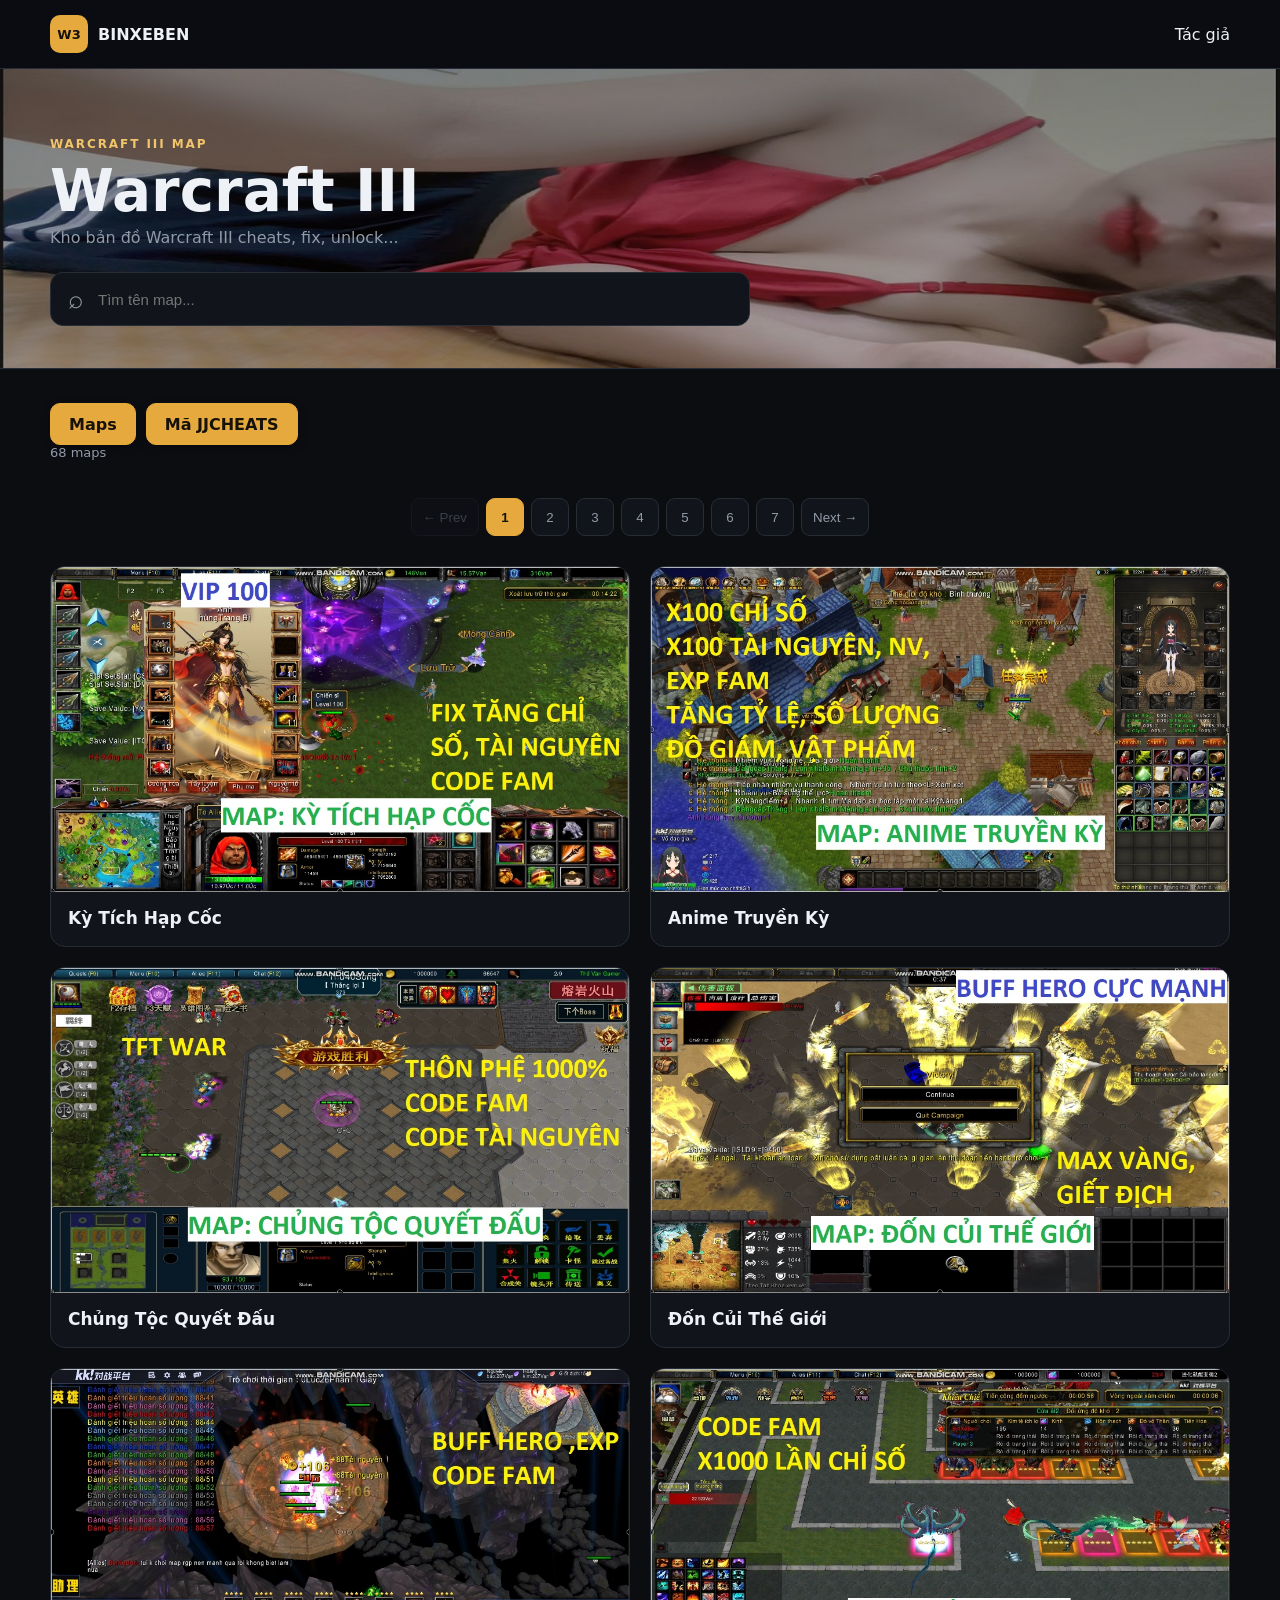
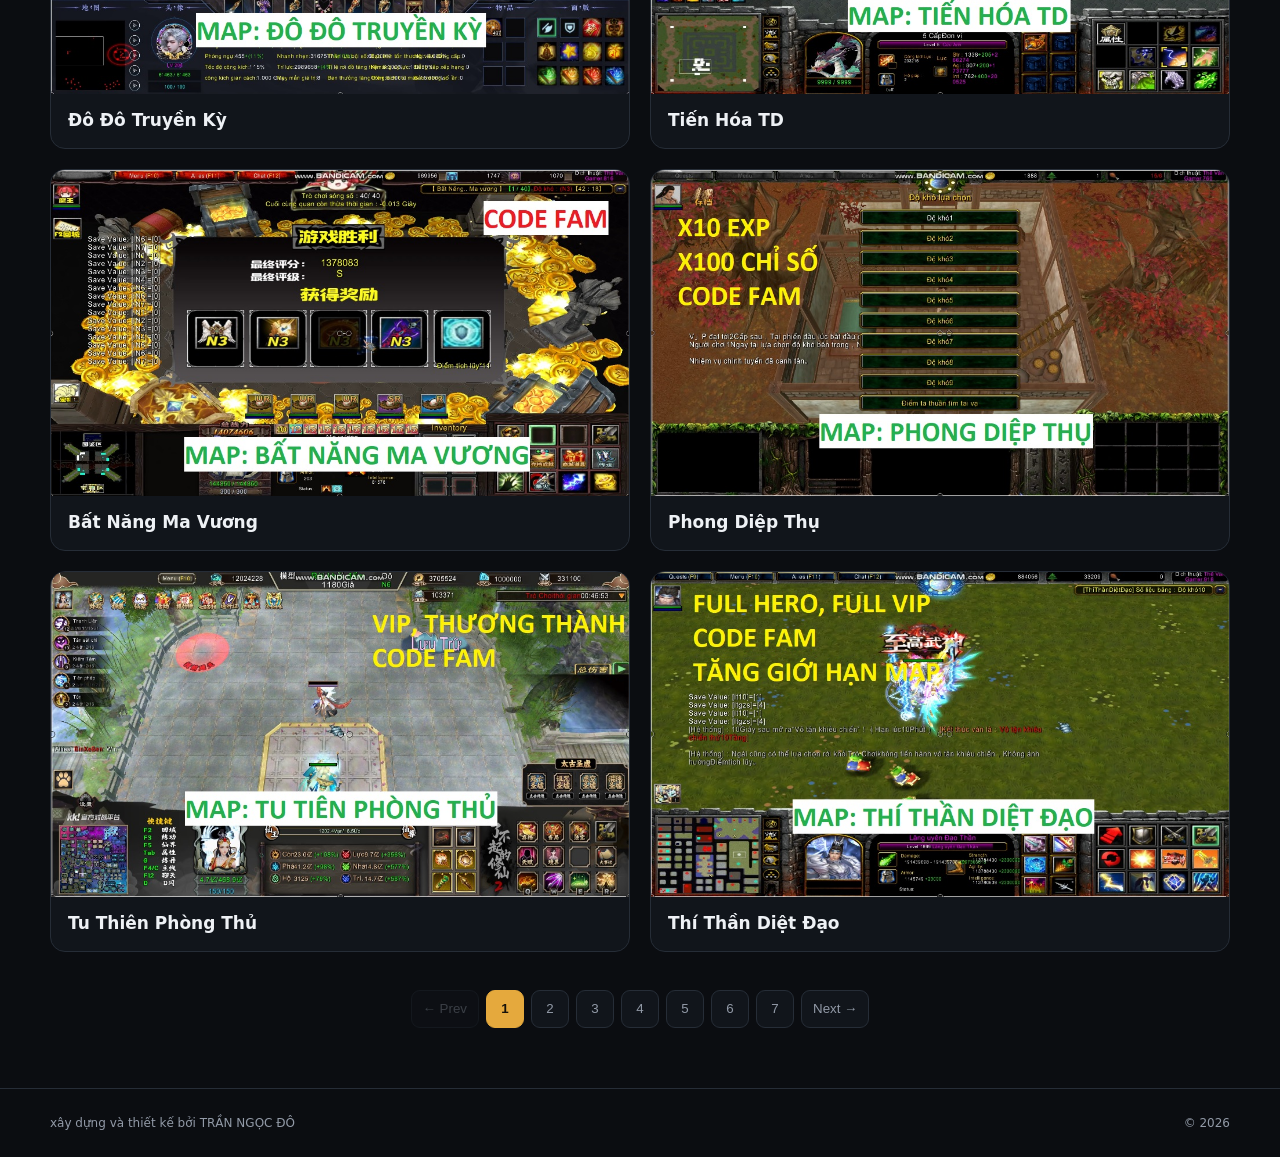
<file: index.html>
<!DOCTYPE html>
<html lang="vi">
<head>
  <meta charset="UTF-8">
  <meta name="viewport" content="width=device-width, initial-scale=1.0">
  <meta name="description" content="Warcraft III Maps Archive - Kho lưu trữ bản đồ Warcraft III, custom maps, tower defense, RPG, survival, cheats và các bản đồ được chỉnh sửa, chia sẻ bởi cộng đồng.">
  <meta name="robots" content="index,follow">
  <link rel="canonical" href="https://binxebenwar.netlify.app/">
  <meta property="og:type" content="website">
  <meta property="og:site_name" content="BINXEBEN - Warcraft III Maps">
  <meta property="og:title" content="Warcraft III Maps Archive | BINXEBEN">
  <meta property="og:description" content="Kho lưu trữ bản đồ Warcraft III: custom maps, Tower Defense, RPG, Survival, cheats và nhiều bản đồ khác.">
  <meta property="og:url" content="https://binxebenwar.netlify.app/">
  <meta property="og:image" content="https://binxebenwar.netlify.app/assets/anhnen.jpg">
  <meta name="twitter:card" content="summary_large_image">
  <title>Warcraft III Maps Archive | BINXEBEN</title>
  <link rel="icon" type="image/png" href="/favicon.png">
  <link rel="stylesheet" href="style.css">
  <script type="application/ld+json">
  {
    "@context": "https://schema.org",
    "@type": "CollectionPage",
    "name": "Warcraft III Maps Archive",
    "url": "https://binxebenwar.netlify.app/",
    "description": "Kho lưu trữ bản đồ Warcraft III, custom maps, cheats và nội dung dành cho cộng đồng người chơi.",
    "inLanguage": "vi"
  }
  </script>
</head>
<body>
<header class="site-header">
  <div class="container header-inner">
    <a class="brand" href="index.html"><span class="brand-mark">W3</span><span>BINXEBEN</span></a>
    <nav><a class="active" href="https://tranngocdo.netlify.app/">Tác giả</a></nav>
  </div>
</header>

<main>
  <section class="hero">
    <div class="container">
      <span class="eyebrow">WARCRAFT III MAP</span>
      <h1>Warcraft III</h1>
      <p>Kho bản đồ Warcraft III cheats, fix, unlock...</p>
      <div class="search-box">
        <span>⌕</span>
        <input id="searchInput" type="search" placeholder="Tìm tên map..." autocomplete="off">
      </div>
    </div>
  </section>

  <section class="container content">
    <div class="toolbar">
  <div>
    <div class="toolbar-title">

      <a href="index.html" class="maps-title">
        Maps
      </a>

      <a href="cheats.html" class="section-btn">
        Mã JJCHEATS
      </a>

    </div>

    <p id="resultCount"></p>
  </div>
</div>
<div id="paginationTop" class="pagination pagination-top"></div>
<div id="mapGrid" class="map-grid"></div>

<div id="emptyState" class="empty hidden">
  <h3>Không tìm thấy map</h3>
  <p>Thử tên khác.</p>
</div>

<div id="pagination" class="pagination"></div>
  </section>
</main>

<footer>
  <div class="container footer-inner">
    <span>xây dựng và thiết kế bởi TRẦN NGỌC ĐÔ</span>
    <span>© <span id="year"></span></span>
  </div>
</footer>

<script src="app.js"></script>
</body>
</html>
</file>
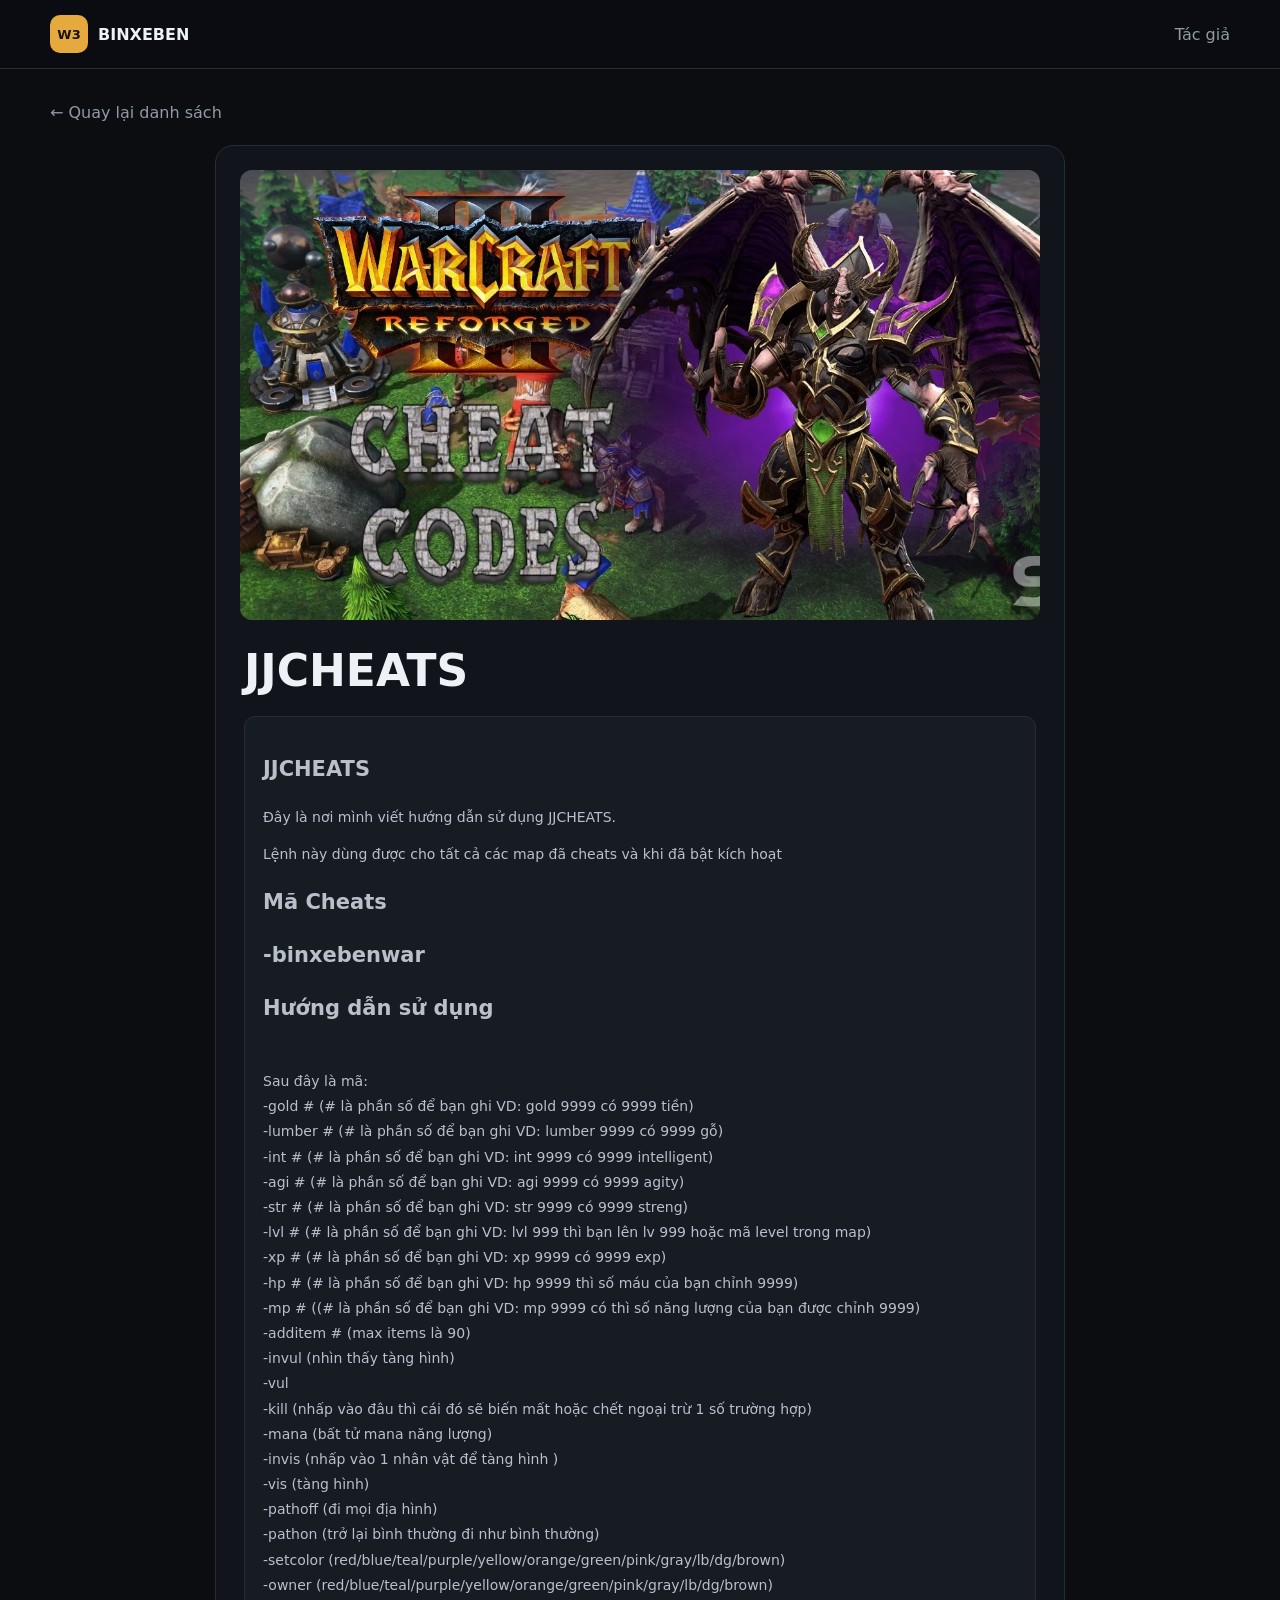
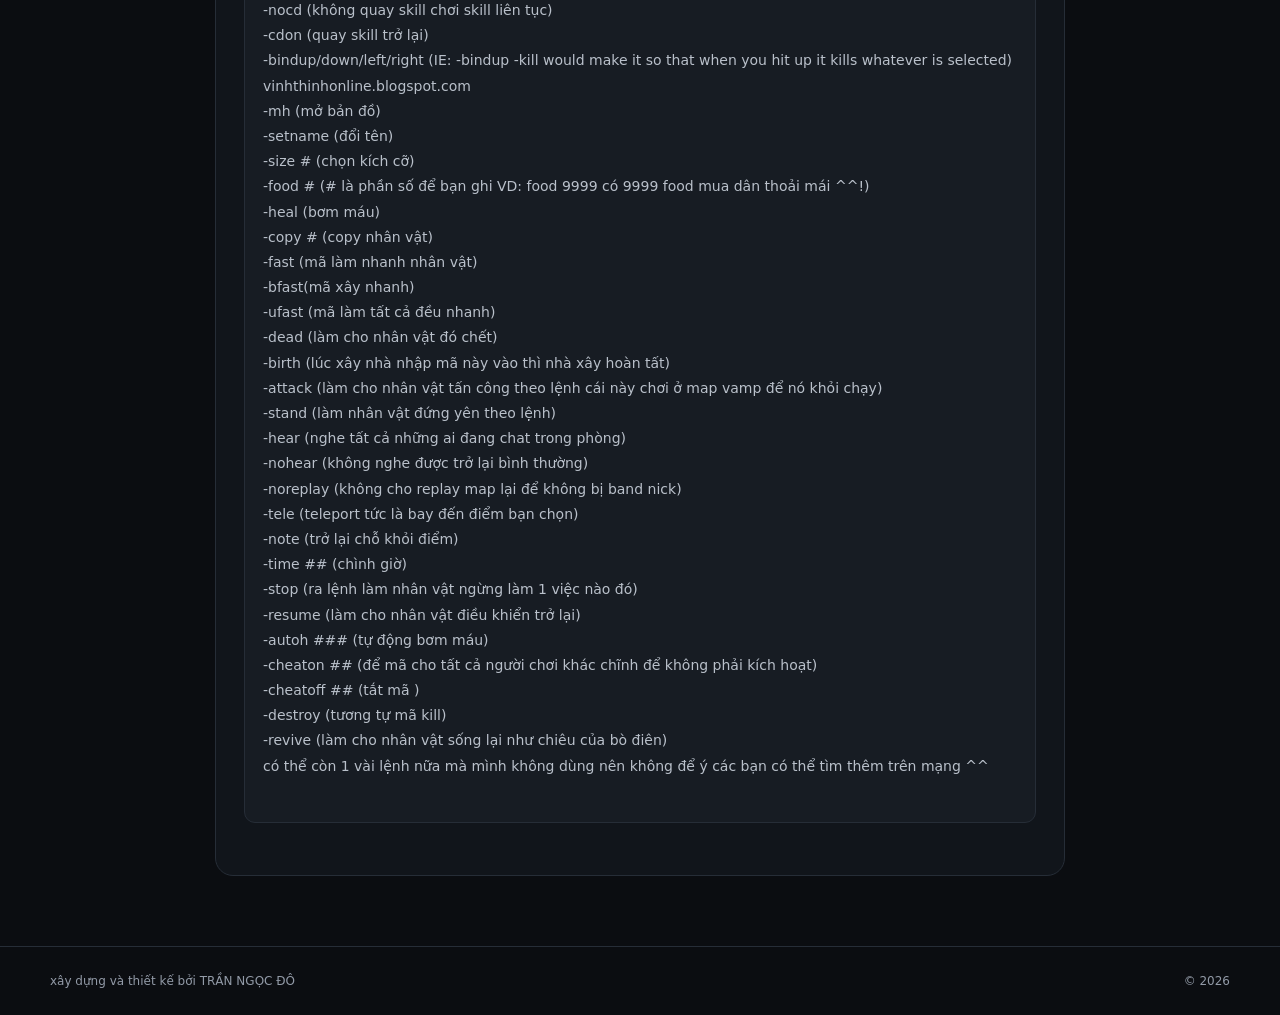
<file: cheats.html>
<!DOCTYPE html>
<html lang="vi">
<head>
  <meta charset="UTF-8">
  <meta name="viewport" content="width=device-width, initial-scale=1.0">
  <meta name="description" content="Hướng dẫn sử dụng JJCHEATS trong Warcraft III: mã lệnh, cheats, cách kích hoạt và các lệnh hỗ trợ trong game tại BINXEBEN.">
  <meta name="robots" content="index,follow">
  <link rel="canonical" href="https://binxebenwar.netlify.app/cheats.html">
  <meta property="og:type" content="article">
  <meta property="og:site_name" content="BINXEBEN - Warcraft III Maps">
  <meta property="og:title" content="JJCHEATS - Warcraft III Cheats | BINXEBEN">
  <meta property="og:description" content="Hướng dẫn và danh sách mã lệnh JJCHEATS dành cho Warcraft III.">
  <meta property="og:url" content="https://binxebenwar.netlify.app/cheats.html">
  <meta property="og:image" content="https://binxebenwar.netlify.app/assets/jjcheats.jpg">
  <title>JJCHEATS - Warcraft III Cheats | BINXEBEN</title>
  <link rel="icon" type="image/png" href="/favicon.png">
  <link rel="stylesheet" href="style.css">
</head>

<body>

<header class="site-header">
  <div class="container header-inner">

    <a class="brand" href="index.html">
      <span class="brand-mark">W3</span>
      <span>BINXEBEN</span>
    </a>

    <nav>
      <a href="https://tranngocdo.netlify.app/">
        Tác giả
      </a>
    </nav>

  </div>
</header>


<main class="container detail-page">

  <a class="back" href="index.html">
    ← Quay lại danh sách
  </a>

  <article class="detail-card">

    <div class="detail-image">
      <img
        src="assets/jjcheats.jpg"
        alt="JJCHEATS">
    </div>


    <div class="detail-info">

      <h1>JJCHEATS</h1>

      <div class="notes">

        <h2>JJCHEATS</h2>

        <p>
          Đây là nơi mình viết hướng dẫn sử dụng JJCHEATS.
        </p>

        <p>
          Lệnh này dùng được cho tất cả các map đã cheats và khi đã bật kích hoạt
        </p>


        <h2>Mã Cheats</h2>

        <p>
         <h2> -binxebenwar </h2>
        </p>

        


        <h2>Hướng dẫn sử dụng</h2>

        <div class="notes-text">
Sau đây là mã:
-gold # (# là phần số để bạn ghi VD: gold 9999 có 9999 tiền)
-lumber # (# là phần số để bạn ghi VD: lumber 9999 có 9999 gỗ)
-int # (# là phần số để bạn ghi VD: int 9999 có 9999 intelligent)
-agi # (# là phần số để bạn ghi VD: agi 9999 có 9999 agity)
-str # (# là phần số để bạn ghi VD: str 9999 có 9999 streng)
-lvl # (# là phần số để bạn ghi VD: lvl 999 thì bạn lên lv 999 hoặc mã level trong map)
-xp # (# là phần số để bạn ghi VD: xp 9999 có 9999 exp)
-hp # (# là phần số để bạn ghi VD: hp 9999 thì số máu của bạn chỉnh 9999)
-mp # ((# là phần số để bạn ghi VD: mp 9999 có thì số năng lượng của bạn được chỉnh 9999)
-additem # (max items là 90)
-invul (nhìn thấy tàng hình)
-vul
-kill (nhấp vào đâu thì cái đó sẽ biến mất hoặc chết ngoại trừ 1 số trường hợp)
-mana (bất tử mana năng lượng)
-invis (nhấp vào 1 nhân vật để tàng hình )
-vis (tàng hình)
-pathoff (đi mọi địa hình)
-pathon (trở lại bình thường đi như bình thường)
-setcolor (red/blue/teal/purple/yellow/orange/green/pink/gray/lb/dg/brown)
-owner (red/blue/teal/purple/yellow/orange/green/pink/gray/lb/dg/brown)
-nocd (không quay skill chơi skill liên tục)
-cdon (quay skill trở lại)
-bindup/down/left/right (IE: -bindup -kill would make it so that when you hit up it kills whatever is selected)
vinhthinhonline.blogspot.com
-mh (mở bản đồ)
-setname (đổi tên)
-size # (chọn kích cỡ)
-food # (# là phần số để bạn ghi VD: food 9999 có 9999 food mua dân thoải mái ^^!)
-heal (bơm máu)
-copy # (copy nhân vật)
-fast (mã làm nhanh nhân vật)
-bfast(mã xây nhanh)
-ufast (mã làm tất cả đều nhanh)
-dead (làm cho nhân vật đó chết)
-birth (lúc xây nhà nhập mã này vào thì nhà xây hoàn tất)
-attack (làm cho nhân vật tấn công theo lệnh cái này chơi ở map vamp để nó khỏi chạy)
-stand (làm nhân vật đứng yên theo lệnh)
-hear (nghe tất cả những ai đang chat trong phòng)
-nohear (không nghe được trở lại bình thường)
-noreplay (không cho replay map lại để không bị band nick)
-tele (teleport tức là bay đến điểm bạn chọn)
-note (trở lại chỗ khỏi điểm)
-time ## (chình giờ)
-stop (ra lệnh làm nhân vật ngừng làm 1 việc nào đó)
-resume (làm cho nhân vật điều khiển trở lại)
-autoh ### (tự động bơm máu)
-cheaton ## (để mã cho tất cả người chơi khác chĩnh để không phải kích hoạt)
-cheatoff ## (tắt mã )
-destroy (tương tự mã kill)
-revive (làm cho nhân vật sống lại như chiêu của bò điên)
có thể còn 1 vài lệnh nữa mà mình không dùng nên không để ý các bạn có thể tìm thêm trên mạng ^^
       </div>

      </div>

    </div>

  </article>

</main>


<footer>
  <div class="container footer-inner">

    <span>
      xây dựng và thiết kế bởi TRẦN NGỌC ĐÔ
    </span>

    <span>
      © <span id="year"></span>
    </span>

  </div>
</footer>


<script>
  document.getElementById("year").textContent =
    new Date().getFullYear();
</script>

</body>
</html>
</file>
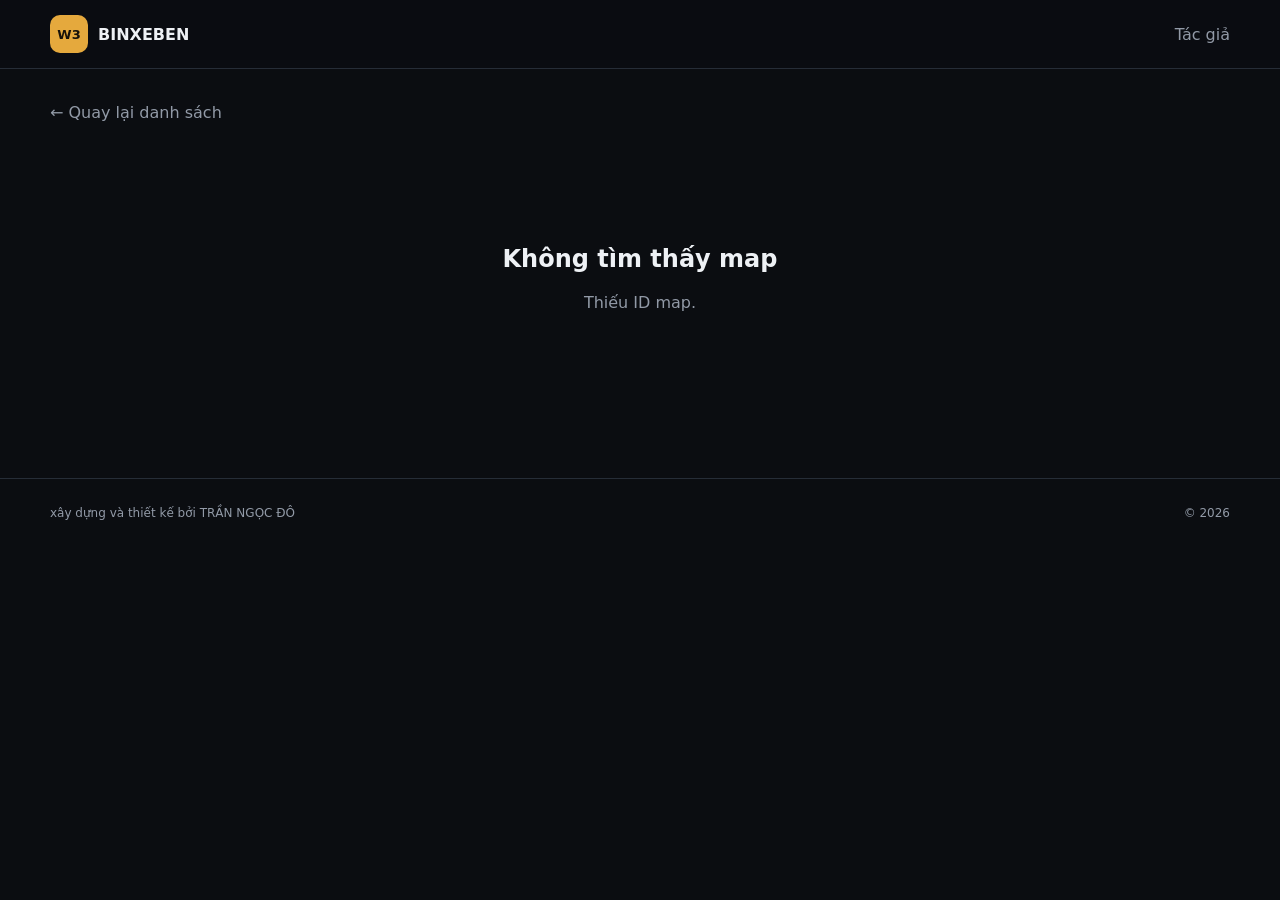
<file: map.html>
<!DOCTYPE html>
<html lang="vi">
<head>
  <meta charset="UTF-8">
  <meta name="viewport" content="width=device-width, initial-scale=1.0">
  <meta name="description" content="Thông tin, hình ảnh, ghi chú và liên kết tải bản đồ Warcraft III trong kho BINXEBEN.">
  <meta name="robots" content="index,follow">
  <link rel="canonical" href="https://binxebenwar.netlify.app/map.html">
  <meta property="og:type" content="article">
  <meta property="og:site_name" content="BINXEBEN - Warcraft III Maps">
  <meta property="og:title" content="Warcraft III Map | BINXEBEN">
  <meta property="og:description" content="Thông tin và tải bản đồ Warcraft III tại BINXEBEN.">
  <meta property="og:url" content="https://binxebenwar.netlify.app/map.html">
  <meta name="twitter:card" content="summary_large_image">
  <title>Warcraft III Map | BINXEBEN</title>
  <link rel="icon" type="image/png" href="/favicon.png">
  <link rel="stylesheet" href="style.css">
</head>
<body>
<header class="site-header">
  <div class="container header-inner">
    <a class="brand" href="index.html"><span class="brand-mark">W3</span><span>BINXEBEN</span></a>
    <nav><a href="https://tranngocdo.netlify.app/">Tác giả</a></nav>
  </div>
</header>

<main class="container detail-page">
  <a class="back" id="backBtn" href="index.html">← Quay lại danh sách</a>
  <div id="detail"></div>
</main>

<footer>
  <div class="container footer-inner">
    <span>xây dựng và thiết kế bởi TRẦN NGỌC ĐÔ</span>
    <span>© <span id="year"></span></span>
  </div>
</footer>

<script>
const params = new URLSearchParams(location.search);
const id = params.get("id");
const detail = document.getElementById("detail");
const page = Number(params.get("page")) || 1;

document.getElementById("backBtn").href =
  page > 1 ? `index.html?page=${page}` : "index.html";

function esc(v) {
  return String(v ?? "").replace(/[&<>"']/g, c => ({
    "&":"&amp;", "<":"&lt;", ">":"&gt;", '"':"&quot;", "'":"&#039;"
  }[c]));
}

// SEO metadata is updated from the same JSON record already used by this page.
function updateMapSEO(map) {
  const title = `${map.name} - Warcraft III Map | BINXEBEN`;
  const plainNotes = String(map.notes ?? "")
    .replace(/<[^>]*>/g, " ")
    .replace(/\\s+/g, " ")
    .trim();
  const description = (plainNotes || `Thông tin và tải bản đồ Warcraft III ${map.name} tại BINXEBEN.`)
    .slice(0, 155);
  const pageUrl = `https://binxebenwar.netlify.app/map.html?id=${encodeURIComponent(map.id || id)}`;
  const imageUrl = map.image
    ? new URL(map.image, "https://binxebenwar.netlify.app/").href
    : "https://binxebenwar.netlify.app/assets/anhnen.jpg";

  document.title = title;
  const setMeta = (selector, value, attr = "content") => {
    const element = document.querySelector(selector);
    if (element) element.setAttribute(attr, value);
  };
  setMeta('meta[name="description"]', description);
  setMeta('link[rel="canonical"]', pageUrl, "href");
  setMeta('meta[property="og:title"]', title);
  setMeta('meta[property="og:description"]', description);
  setMeta('meta[property="og:url"]', pageUrl);
  setMeta('meta[property="og:image"]', imageUrl);

  let structuredData = document.getElementById("mapStructuredData");
  if (!structuredData) {
    structuredData = document.createElement("script");
    structuredData.type = "application/ld+json";
    structuredData.id = "mapStructuredData";
    document.head.appendChild(structuredData);
  }
  structuredData.textContent = JSON.stringify({
    "@context": "https://schema.org",
    "@type": "CreativeWork",
    "name": map.name,
    "description": description,
    "url": pageUrl,
    "image": imageUrl,
    "inLanguage": "vi",
    "genre": "Warcraft III custom map"
  });
}

async function loadMap() {
  if (!id) {
    detail.innerHTML = `<div class="empty"><h2>Không tìm thấy map</h2><p>Thiếu ID map.</p></div>`;
    return;
  }

  try {
    const res = await fetch(`./data/maps/${encodeURIComponent(id)}.json`, { cache: "no-cache" });
    if (!res.ok) throw new Error(`HTTP ${res.status}`);
    const map = await res.json();

    updateMapSEO(map);
    detail.innerHTML = `
      <article class="detail-card">
        <div class="detail-image">
          <img src="${esc(map.image)}"
               alt="${esc(map.name)}"
               onerror="this.src='assets/placeholder.svg'">
        </div>

        <div class="detail-info">
          <h1>${esc(map.name)}</h1>
          <div class="notes">
            ${map.notes ? esc(map.notes).replace(/\n/g, "<br>") : "Chưa có ghi chú cho map này."}
          </div>

          <div class="action-buttons">
            ${map.downloadUrl ? `
              <a class="download-btn" href="${esc(map.downloadUrl)}" target="_blank" rel="noopener noreferrer">
                ↓ DOWNLOAD
              </a>` : ""}
            ${map.downloadUrl2 ? `
              <a class="download-btn" href="${esc(map.downloadUrl2)}" target="_blank" rel="noopener noreferrer">
                ↓ DOWNLOAD v2
              </a>` : ""}
            ${map.videoUrl ? `
              <a class="video-btn" href="${esc(map.videoUrl)}" target="_blank" rel="noopener noreferrer">
                ▶ XEM VIDEO HƯỚNG DẪN
              </a>` : ""}
          </div>
        </div>
      </article>
    `;
  } catch (err) {
    console.error("Lỗi tải map:", err);
    detail.innerHTML = `
      <div class="empty">
        <h2>Không tải được dữ liệu map</h2>
        <p>Kiểm tra file <b>data/maps/${esc(id)}.json</b>.</p>
      </div>`;
  }
}

document.getElementById("year").textContent = new Date().getFullYear();
loadMap();
</script>
</body>
</html>
</file>
<file: style.css>
:root {
  --bg: #0b0d11;
  --panel: #11151b;
  --panel2: #171c23;
  --text: #eef1f5;
  --muted: #929aa7;
  --line: #262d37;
  --accent: #e5a93d;
  --accent2: #f2c56b;
  --max: 1180px;
}

* { box-sizing: border-box; }

html { scroll-behavior: smooth; }

body {
  margin: 0;
  background: var(--bg);
  color: var(--text);
  font-family: Inter, system-ui, -apple-system, BlinkMacSystemFont, "Segoe UI", sans-serif;
}

a { color: inherit; text-decoration: none; }

.container {
  width: min(var(--max), calc(100% - 32px));
  margin: 0 auto;
}

.site-header {
  position: sticky;
  top: 0;
  z-index: 10;
  background: rgba(11,13,17,.94);
  backdrop-filter: blur(14px);
  border-bottom: 1px solid var(--line);
}

.header-inner {
  height: 68px;
  display: flex;
  align-items: center;
  justify-content: space-between;
}

.brand {
  display: flex;
  align-items: center;
  gap: 10px;
  font-weight: 800;
}

.brand-mark {
  width: 38px;
  height: 38px;
  display: grid;
  place-items: center;
  border-radius: 10px;
  background: var(--accent);
  color: #16120a;
  font-size: 13px;
  font-weight: 900;
}

nav { display: flex; gap: 24px; color: var(--muted); }
nav a:hover, nav a.active { color: var(--text); }

.hero {
  padding: 64px 0 42px;
  border-bottom: 1px solid var(--line);

  background-image:
    linear-gradient(rgba(0, 0, 0, 0.45), rgba(0, 0, 0, 0.30)),
    url("assets/anhnen1.jpg");

  background-size: cover;
  background-position: center;
  background-repeat: no-repeat;
}

.eyebrow {
  color: var(--accent2);
  font-size: 12px;
  font-weight: 800;
  letter-spacing: .16em;
}

.hero h1 {
  margin: 10px 0 8px;
  font-size: clamp(38px, 5vw, 58px);
  line-height: 1;
}

.hero p {
  margin: 0 0 25px;
  color: var(--muted);
}

.search-box {
  max-width: 700px;
  height: 54px;
  display: flex;
  align-items: center;
  gap: 12px;
  padding: 0 17px;
  border: 1px solid var(--line);
  border-radius: 13px;
  background: var(--panel);
}

.search-box span { color: var(--muted); font-size: 26px; }

.search-box input {
  width: 100%;
  border: 0;
  outline: 0;
  background: transparent;
  color: var(--text);
  font-size: 15px;
}

.content { padding: 34px 0 60px; }

.toolbar {
  display: flex;
  align-items: end;
  justify-content: space-between;
  margin-bottom: 22px;
}

.toolbar h2 { margin: 0 0 4px; font-size: 23px; }
.toolbar p { margin: 0; color: var(--muted); font-size: 13px; }

.map-grid {
  display: grid;
  grid-template-columns: repeat(2, minmax(0, 1fr));
  gap: 20px;
}
.pagination-top {
  margin-top: 15px;
  margin-bottom: 30px;
}
.map-card {
  display: block;
  overflow: hidden;
  border: 1px solid var(--line);
  border-radius: 15px;
  background: var(--panel);
  transition: transform .18s ease, border-color .18s ease;
}

.map-card:hover {
  transform: translateY(-3px);
  border-color: #414955;
}

.map-image-wrap {
  aspect-ratio: 16 / 9;
  overflow: hidden;
  background: #080a0d;
}

.map-image {
  width: 100%;
  height: 100%;
  display: block;
  object-fit: cover;
  transition: transform .25s ease;
}

.map-card:hover .map-image { transform: scale(1.035); }

.map-name {
  padding: 16px 17px 18px;
  font-size: 17px;
  font-weight: 750;
}

.map-card:hover .map-name { color: var(--accent2); }

.pagination {
  display: flex;
  justify-content: center;
  align-items: center;
  flex-wrap: wrap;
  gap: 7px;
  margin-top: 38px;
}

.page-btn {
  min-width: 38px;
  height: 38px;
  padding: 0 11px;
  border: 1px solid var(--line);
  border-radius: 9px;
  background: var(--panel);
  color: var(--muted);
  cursor: pointer;
}

.page-btn:hover:not(:disabled) {
  color: var(--text);
  border-color: #414955;
}

.page-btn.active {
  color: #16120a;
  background: var(--accent);
  border-color: var(--accent);
  font-weight: 800;
}

.page-btn:disabled {
  opacity: .35;
  cursor: default;
}

.page-dots {
  color: var(--muted);
  padding: 0 3px;
}

.empty {
  padding: 80px 20px;
  text-align: center;
  color: var(--muted);
}

.empty h3, .empty h2 { color: var(--text); }
.hidden { display: none !important; }

.detail-page { padding: 34px 0 70px; }

.back {
  color: var(--muted);
  display: inline-block;
  margin-bottom: 23px;
}

.back:hover { color: var(--text); }

.detail-card {
  max-width: 850px;
  margin: 0 auto;
  padding: 24px;
  border: 1px solid var(--line);
  border-radius: 18px;
  background: var(--panel);
}

.detail-image img {
  width: 100%;
  display: block;
  aspect-ratio: 16 / 9;
  object-fit: cover;
  border-radius: 12px;
  background: #080a0d;
}

.detail-info {
  padding: 25px 4px 4px;
}

.detail-info h1 {
  margin: 0 0 20px;
  font-size: clamp(30px, 5vw, 44px);
}

.notes {
  min-height: 100px;
  margin-bottom: 24px;
  padding: 18px;
  border: 1px solid var(--line);
  border-radius: 11px;
  background: var(--panel2);
  color: #b9c0ca;
  line-height: 1.7;
  font-size: 14px;
}
.action-buttons {
  display: flex;
  gap: 10px;
  flex-wrap: wrap;
}

.video-btn {
  min-height: 50px;
  padding: 0 22px;
  display: inline-flex;
  align-items: center;
  justify-content: center;
  border-radius: 10px;
  background: #252b34;
  color: #eef1f5;
  border: 1px solid #343c47;
  font-weight: 800;
}

.video-btn:hover {
  background: #303844;
}
.download-btn {
  min-height: 50px;
  padding: 0 26px;
  display: inline-flex;
  align-items: center;
  justify-content: center;
  border-radius: 10px;
  background: var(--accent);
  color: #16120a;
  font-weight: 900;
}

.download-btn:hover { background: var(--accent2); }

footer { border-top: 1px solid var(--line); color: var(--muted); }

.footer-inner {
  min-height: 68px;
  display: flex;
  align-items: center;
  justify-content: space-between;
  font-size: 12px;
}

@media (max-width: 700px) {
  .container { width: min(var(--max), calc(100% - 22px)); }
  .header-inner { height: 60px; }
  .hero { padding: 48px 0 34px; }
  .map-grid { grid-template-columns: 1fr; }
  .detail-card { padding: 13px; }
  .detail-info { padding-top: 20px; }
  .pagination { gap: 5px; }
  .page-btn { min-width: 34px; height: 36px; padding: 0 8px; }
}
.toolbar-title {
  display: flex;
  align-items: center;
  gap: 10px;
}
.notes-text {
  white-space: pre-wrap;
  line-height: 1.8;
  overflow-wrap: anywhere;
}
.maps-title,
.section-btn {
  min-height: 42px;
  padding: 0 18px;
  display: inline-flex;
  align-items: center;
  justify-content: center;

  border-radius: 10px;
  border: 1px solid var(--accent);

  background: var(--accent);
  color: #16120a;

  font-weight: 800;
  text-decoration: none;

  box-shadow: 0 3px 8px rgba(0, 0, 0, 0.25);

  transition: 0.2s ease;
}

.maps-title:hover,
.section-btn:hover {
  filter: brightness(1.08);
  transform: translateY(-1px);
}
</file>
